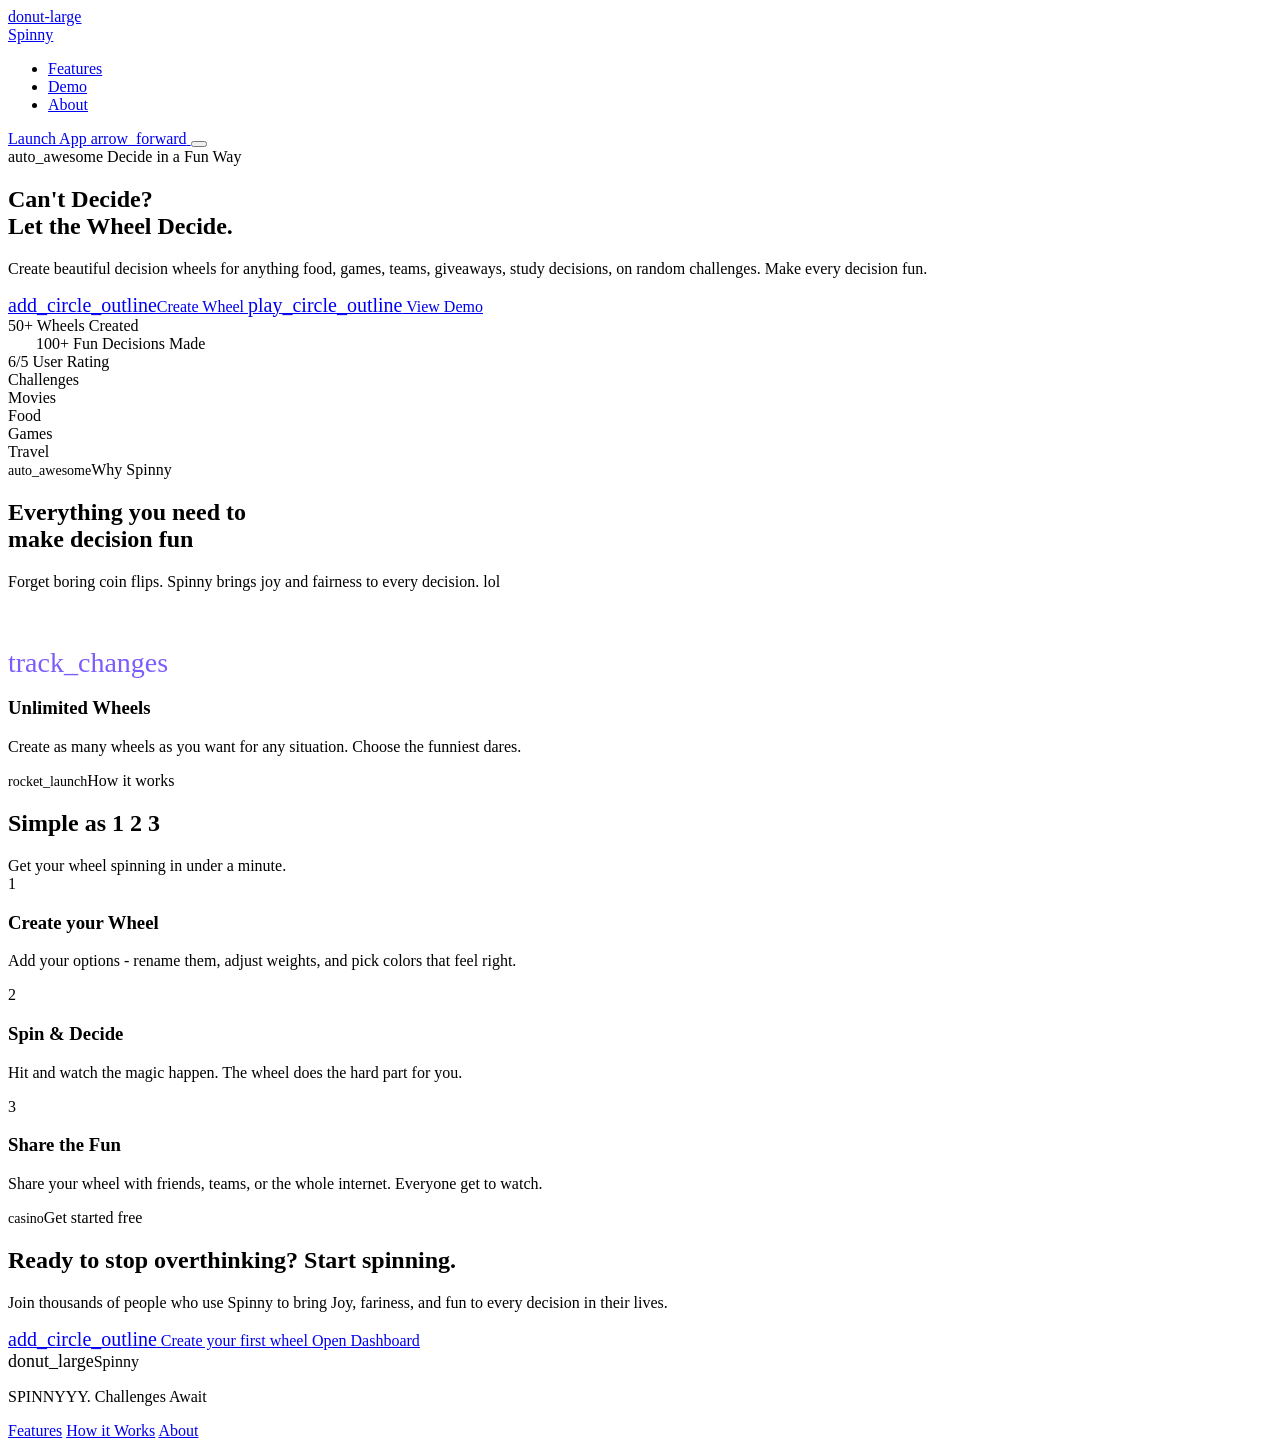
<file: templates/index.html>
<!DOCTYPE html>
<html lang="en">
<head>
    <meta charset="UTF-8">
    <meta name="viewport" content="width=device-width, initial-scale=1.0">
    <title>Spinny | Make Fun Choices</title>
</head>
<body>

    <div class="bg-wrapper">
        <div class="blob blob-1"></div>
        <div class="blob blob-2"></div>
        <div class="blob blob-3"></div>
        <div class="blob blob-4"></div>
    </div>

    <nav class="navbar" id="navbar" role="navigation" aria-label="Main navigation">
        <div class="nav-inner">
            <a href="/" class="nav-logo" aria-label="Spinny Home">
                <div class="logo-icon" aria-label="true"><span class="material-icon-round">donut-large</span></div>
                <span class="logo-text">Spinny</span>
            </a>

            <ul class="nav-links" id="nav-menu" role="list">
                <li><a href="#features" class="nav-links" id="link-features">Features</a></li>
                <li><a href="#how-it-works" class="nav-link" id="link-demo">Demo</a></li>
                <li><a href="#about" class="nav-link" id="link-about">About</a></li>
            </ul>

            <div class="nav-action">
                <a href="/dashboard" class="btn btn-primary" id="launch-app-btn">
                    <span>Launch App</span>
                    <span class="material-icons-round" style="font-size: 16px;" aria-hidden="true">arrow_forward</span>
                </a>
                <button class="hamburger" id="nav-toggle" arial-label="Toggle mobile menu" aria-expanded="false" aria-control="nav-menu">
                    <span class="hamburger" id="hamburger-icon">
                        <span><span><span></span></span></span>
                    </span>
                </button>
            </div>
        </div>
    </nav>

    <section class="hero" id="hero" aria-labelledby="hero-heading">
        <div class="hero-inner">

            <div class="hero-left">
                <div class="hero-badge" role="note">
                    <span class="material-icons-round" style="font-size: 16px;" aria-hidden="true">auto_awesome</span>
                    Decide in a Fun Way
                </div>

                <h1 class="hero-title" id="hero-heading">
                    Can't Decide?<br />
                    <span class="gradient-text">Let the Wheel Decide.</span>
                </h1>

                <p class="hero-subtitle">
                    Create beautiful decision wheels for anything food, games, teams, giveaways, study decisions, on random challenges. Make every decision fun.
                </p>

                <div class="hero-cta">
                    <a href="/create" class="btn btn-primary btn-lg" id="create-wheel-btn">
                        <span class="material-icons-round" style="font-size: 20px;" aria-hidden="true">add_circle_outline</span>Create Wheel
                    </a>
                    <a href="#how-it-works" class="btn btn-secondary btn-lg" id="view-demo-btn">
                        <span class="material-icon-round" style="font-size:20px;" aria-hidden="true">play_circle_outline</span>
                        View Demo
                    </a>
                </div>
                <div class="hero-stats" aria-label="Usage statistics">
                    <div class="stat">
                        <span class="stat-number">50+</span>
                        <span class="stat-label">Wheels Created</span>
                    </div>
                    <div class="stat" style="border-left: 1.5px solid var(--border); padding-left: 28px; ">
                        <span class="stat-number">100+</span>
                        <span class="stat-label">Fun Decisions Made</span>
                    </div>
                    <div class="stat">
                        <span class="stat-number">6/5</span>
                        <span class="stat-label">User Rating</span>
                    </div>
                </div>
            </div>
        </div>

        <div class="hero-right">
            <div class="wheel-container">
                <div class="floating-label" aria-hidden="true"><span class="material-icons-round" style="font-size:15px; color:#7C5CFC"></span>Challenges</div>
                <div class="floating-label" aria-hidden="true"><span class="material-icons-round" style="font-size:15px; color:#FF8FA8"></span>Movies</div>
                <div class="floating-label" aria-hidden="true"><span class="material-icons-round" style="font-size:15px; color:#60A5FA"></span>Food</div>
                <div class="floating-label" aria-hidden="true"><span class="material-icons-round" style="font-size:15px; color:#4ADE80"></span>Games</div>
                <div class="floating-label" aria-hidden="true"><span class="material-icons-round" style="font-size:15px; color:#FBBF24"></span>Travel</div>
            </div>

            <div class="wheel-glow" aria-hidden="true"></div>

            <div class="wheel-float" role="img" aria-label="Animated roulette wheel illustration"></div>
            
        </div>
    </section>

    <section class="features" id="features" aria-labelledby="features-heading">
        <div class="features-inner">
            <div class="text-center fade-in">
                <div class="section-tag"><span class="material-icons-round" style="font-size:14px;" aria-hidden="true">auto_awesome</span>Why Spinny</div>
                <h2 class="section-title" id="features-heading">
                    Everything you need to <br/><span class="text-gradient">make decision fun</span>
                </h2>
                <p class="section-subtitle" style="margin: 0 auto 56px;">
                    Forget boring coin flips. Spinny brings joy and fairness to every decision. lol
                </p>
            </div>

            <div class="features-grid">
                <article class="feature-card tilt-card fade-in" id="feature-unlimited">
                    <div class="feature-icon-wrap purple" aria-hidden="true"><span class="material-icons-round" style="font-size: 28px; color: #7C5CFC"> track_changes</span></div>
                    <h3 class="feature-title">Unlimited Wheels</h3>
                    <p class="feature-desc">
                        Create as many wheels as you want for any situation.
                        Choose the funniest dares.
                    </p>
                </article>
            </div>
        </div>
    </section>

    <section class="how-it-works" id="how-it-works" aria-labelledby="how-heading">
        <div class="how-it-works-inner">
            <div class="fade-in">
                <div class="section-tag" style="margin: 0 auto 16px;"><span class="material-icons-round" style="font-size:14px;" aria-hidden="true">rocket_launch</span>How it works</div>
                <h2 class="section-title" id="how-heading">Simple as 1 2 3</h2>
                <p class="section-subtitle" style="margin: 0 auto 0;">
                    Get your wheel spinning  in under a minute.
                </p>
            </div>

            <div class="steps-grid fade-in">
                <div class="step" id="step-1">
                    <div class="step-number" aria-hidden="true">1</div>
                    <h3 class="step-title">Create your Wheel</h3>
                    <p class="step-desc">Add your options - rename them, adjust weights, and pick colors that feel right.</p>
                </div>
                <div class="step" id="step-2">
                    <div class="step-number" aria-hidden="true">2</div>
                    <h3 class="step-title">Spin &amp; Decide</h3>
                    <p class="step-desc">Hit and watch the magic happen. The wheel does the hard part for you.</p>
                </div>
                <div class="step" id="step-3">
                    <div class="step-number" aria-hidden="true">3</div>
                    <h3 class="step-title">Share the Fun</h3>
                    <p class="step-desc">Share your wheel with friends, teams, or the whole internet.
                        Everyone get to watch.
                    </p>
                </div>
            </div>
        </div>
    </section>

    <section class="cta-section" id="about" aria-labelledby="cta-heading">
        <div class="cta-inner fade-in">
            <div class="section-tag" style="margin: 0 auto 20px"><span class="material-icons-round" style="font-size:14px;" aria-hidden="true">casino</span>Get started free</div>
            <h2 class="cta-title" id="cta-heading">
                Ready to stop overthinking?
                <span class="text-gradient">Start spinning.</span>
            </h2>
            <p class="cta-subtitle">
                Join thousands of people who use Spinny to bring Joy,
                fariness, and fun to every decision in their lives.
            </p>
            <div class="cta-actions">
                <a href="/create" class="btn btn-primary btn-lg" id="cta-create-btn">
                    <span class="material-icons-round" style="font-size:20px;" aria-hidden="true">add_circle_outline</span>
                    Create your first wheel
                </a>
                <a href="/dashboard" class="btn btn-secondary btn-lg" id="cta-dashboard-btn">Open Dashboard</a>
            </div>
        </div>
    </section>

    <footer class="footer" role="contentinfo">
        <div class="footer-inner">
            <div class="footer-logo">
                <span class="material-icons-round" style="font-size:18px; color: var(--primary);" aria-hidden="true">donut_large</span>Spinny
            </div>
            <p class="footer-copy">SPINNYYY. Challenges Await</p>
            <nav class="footer-links" aria-label="Footer navigation">
                <a href="#features" class="footer-link">Features</a>
                <a href="#how-it-works" class="footer-link">How it Works</a>
                <a href="#about" class="footer-link">About</a>
            </nav>
        </div>
    </footer>
    
    
</body>
</html>
</file>
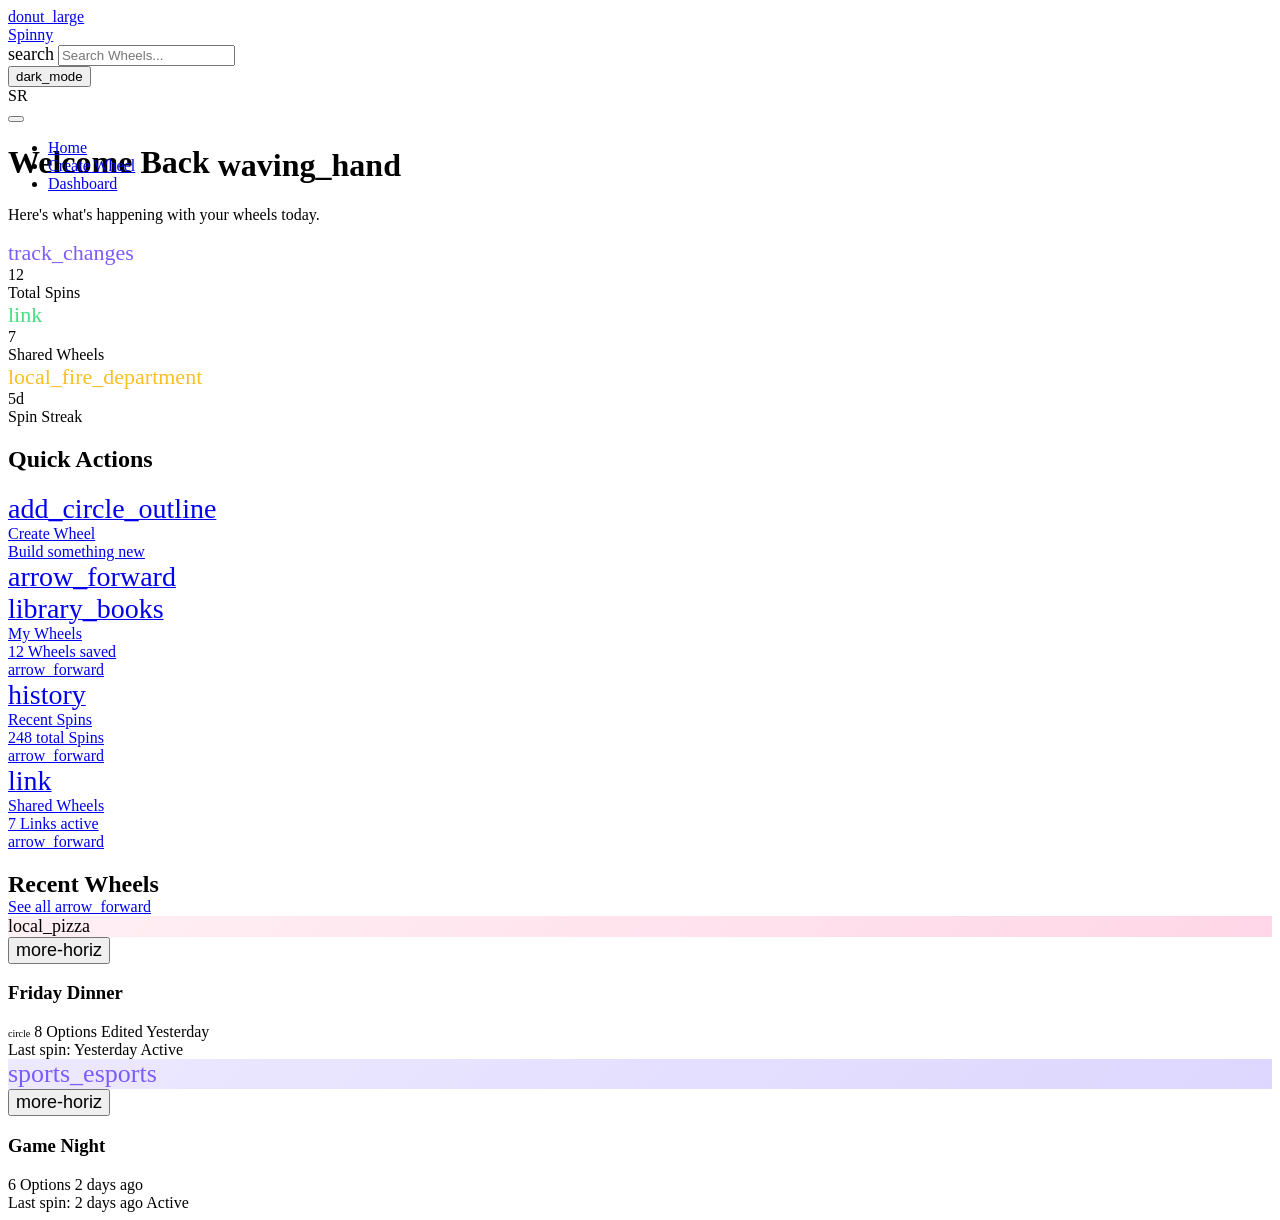
<file: templates/dashboard.html>
<!DOCTYPE html>
<html lang="en">
<head>
    <meta charset="UTF-8">
    <meta name="viewport" content="width=device-width, initial-scale=1.0">
    <title>Dashboard | Spinny</title>
</head>
<body class="dashboard=body">

    <div class="bg-wrapper" aria-hidden="true">
        <div class="blob blob-1"></div>
        <div class="blob blob-2"></div>
        <div class="blob blob-3"></div>
    </div>

    <nav class="navbar" id="navbar" role="navigation" aria-label="Main navigation">
        <div class="nav-inner">
            <a href="/" class="nav-logo" aria-label="Spinny Home">
                <div class="logo-icon" aria-hidden="true"><span class="material-icons round">donut_large</span></div>
                <span class="logo-text">Spinny</span>
            </a>

            <div class="search-bar" role="search">
                <span class="material-icons-round search-icon" style="font-size:18px;" aria-hidden="true">search</span>
                <input type="search" class="search-input" id="main-search" placeholder="Search Wheels..." aria-label="Search your wheels"/>
            </div>
            <div class="nav-actions">
                <button class="theme-toggle-btn" id="theme-toggle" aria-label="Toggle dark mode" title="Toggle theme">
                    <span class="material-icons-round theme-icon" aria-hidden="true">dark_mode</span>
                </button>
                <div class="nav-avatar" role="img" aria-label="User profile" title="Your profile">SR</div>
                
                <button class="hamburger" id="nav-toggle" aria-label="Toggle menu" aria-expanded="false" aria-controls="nav-menu">
                    <span><span><span></span></span></span>
                </button>
            </div>
        </div>
    </nav>

    <ul class="nav-links" id="nav-menu" role="list" style="z-index: 999; position:fixed; width:100%;">
        <li><a href="/" class="nav-link">Home</a></li>
        <li><a href="/create" class="nav-link">Create Wheel</a></li>
        <li><a href="/dashboard" class="nav-link active">Dashboard</a></li>
    </ul>

    <main class="dashboard-main" id="main-content">
        <header class="dashboard-header fade-in">
            <h1 class="welcome-title">Welcome Back <span class="material-icons-round" style="font-size:1em; vertical-align: middle;" aria-hidden="true">waving_hand</span></h1>
            <p class="welcome-subtitle">Here's what's happening with your wheels today.</p>
            <p class="dashboard-date" id="dashboard-date" aria-live="polite"></p>
        </header>

        <section class="stats-strip" aria-label="Usage statistics">
            <div class="stat-card fade-in" id="stat-total-wheels">
                <div class="stat-card-icon purple" aria-hidden="true"><span class="material-icons-round" style="font-size:22px; color: #7C5CFC">track_changes</span></div>
                <div class="stat-card-content">
                    <div class="stat-card-value">12</div>
                    <div class="stat-card-label">Total Spins</div>
                </div>
            </div>

            <div class="stat-card fade-in" id="stat-shared" style="transition-delay:0.16s">
                <div class="stat-card-icon green" aria-label="true"><span class="material-icons-round" style="font-size:22px;color: #4ADE80">link</span></div>
                <div class="stat-card-content">
                    <div class="stat-card-value">7</div>
                    <div class="stat-card-label">Shared Wheels</div>
                </div>
            </div>

            <div class="stat-card fade-in" id="stat-streak" style="transition-delay:0.24s">
                <div class="stat-card-icon yellow" aria-hidden="true"><span class="material-icons-round" style="font-size:22px; color:#FBBF24">local_fire_department</span></div>
                <div class="stat-card-content">
                    <div class="stat-card-value">5d</div>
                    <div class="stat-card-label">Spin Streak</div>
                </div>
            </div>
        </section>

        <section class="quick-actions" aria-labelledby="quick-heading">
            <h2 class="section-heading" id="quick-heading">Quick Actions</h2>
            <div class="quick-grid">
                
                <a href="/create" class="quick-card purple-card tilt-card" id="quick-create" aria-label="Create a new wheel">
                    <div class="quick-icon" aria-hidden="true"><span class="material-icons-round" style="font-size:28px;">add_circle_outline</span></div>
                    <div>
                        <div class="quick-label">Create Wheel</div>
                        <div class="quick-sublabel">Build something new</div>
                    </div>
                    <div class="quick-arrow" aria-hidden="true"><span class="material-icons-round" style="font-size: 28px;">arrow_forward</span></div>
                </a>

                <a href="#my-wheels" class="quick-card pink-card tilt-card" id="quick-my-wheels" aria-label="View my wheels">
                    <div class="quick-icon" aria-hidden="true"><span class="material-icons round" style="font-size: 28px;">library_books</span></div>
                    <div>
                        <div class="quick-label">My Wheels</div>
                        <div class="quick-value">12 Wheels saved</div>
                    </div>
                    <div class="quick-arrow" aria-hidden="true"><span class="material-icons-round" style="font-size: 16px;">arrow_forward</span></div>
                </a>

                <a href="#recent-wheels" class="quick-card blue-card tilt-card" id="quick-recent" aria-label="View recent spins">
                    <div class="quick-icon" aria-hidden="true"><span class="material-icons-round" style="font-size: 28px;">history</span></div>
                    <div>
                        <div class="quick-label">Recent Spins</div>
                        <div class="quick-value">248 total Spins</div>
                    </div>
                    <div class="quick-arrow" aria-hidden="true"><span class="material-icons-round" style="font-size: 16px;">arrow_forward</span></div>
                </a>

                <a href="#shared" class="quick-card green-card tilt-card" id="quick-shared" aria-label="View shared wheels">
                    <div class="quick-icon" aria-hidden="true"><span class="material-icons-round" style="font-size:28px;">link</span></div>
                    <div>
                        <div class="quick-label">Shared Wheels</div>
                        <div class="quick-sublabel">7 Links active</div>
                    </div>
                    <div class="quick-arrow" aria-hidden="true"><span class="material-icons-round" style="font-size: 16px;">arrow_forward</span></div>
                </a>
            </div>
        </section>
        
        <section class="recent-wheels" id="recent-wheels" aria-labelledby="recent-heading">
            <div class="section-header">
                <h2 class="section-heading" id="recent-heading" style="margin-bottom: 0; flex:1;">Recent Wheels</h2>
                <a href="#my-wheels" class="see-all-link" id="see-all-wheels">
                    See all
                    <span class="material-icons-round" style="font-size:16px;" aria-hidden="true">arrow_forward</span>
                </a>
            </div>

            <div class="wheels-grid" id="recent-wheels-grid">
                <article class="wheel-card tilt-card" id="wheel-friday-dinner" tabindex="0" aria-label="Friday Dinner wheel, 8 options">
                    <div class="wheel-card-header">
                        <div class="whole-emoji-bg" style="background:linear-gradient(135deg, #fff0f4, #ffd6e7);" aria-hidden="true"><span class="material-icons-round" style="font-size:18px;">local_pizza</span></div>
                        <button class="wheel-menu-btn" aria-label="Options for Friday Dinner wheel" aria-haspopup="true"><span class="material-icons-round" style="font-size: 18px;">more-horiz</span></button>
                    </div>

                    <h3 class="wheel-card-name">Friday Dinner</h3>
                    <div class="wheel-card-meta">
                        <span class="meta-tag">
                            <span class="material-icon-round" style="font-size: 10px;" aria-hidden="true">circle</span>
                            8 Options
                        </span>
                        <span class="meta-time">Edited Yesterday</span>
                    </div>
                    <div class="wheel-mini-preview" aria-hidden="true">
                        <div class="wheel-mini-bar" style="width:75%;"></div>
                    </div>
                    <div class="wheel-card-footer">
                        <span class="wheel-options-count">Last spin: Yesterday</span>
                        <span class="wheel-status">
                            <span class="wheel-status-dot" aria-hidden="true"></span>
                            Active
                        </span>
                    </div>
                </article>

                <article class="wheel-card tilt-card" id="wheel-game-night" tabindex="0" aria-label="Game Night Wheel, 6 Options ">
                    <div class="wheel-card-header">
                        <div class="wheel-emoji-bg" style="background: linear-gradient(135deg, #ede9ff, #ddd6fe);" aria-hidden="true"><span class="material-icons-round" style="font-size: 26px; color:#7C5CFC;">sports_esports</span></div>
                        <button class="wheel-menu-btn" aria-label="Options for Game Night wheel" aria-haspopup="true"><span class="material-icons-round" style="font-size: 18px;">more-horiz</span></button>
                    </div>
                    <h3 class="wheel-card-name">Game Night</h3>
                    <div class="wheel-card-meta">
                        <span class="meta-tag">6 Options</span>
                        <span class="meta-time">2 days ago</span>
                    </div>
                    <div class="wheel-mini-preview" aria-hidden="true">
                        <div class="wheel-mini-bar" style="width:60%; background: linear-gradient(90deg, var(--secondary), var(--primary));"></div>
                    </div>
                    <div class="wheel card-footer">
                        <span class="wheel-options-count">Last spin: 2 days ago</span>
                        <span class="wheel-status">
                            <span class="wheel-status-dot" aria-hidden="true" style="background: var(--success);"></span>
                            Active
                        </span>
                    </div>
                </article>
                

            </div>

        </section>

    </main>
    
</body>
</html>
</file>
